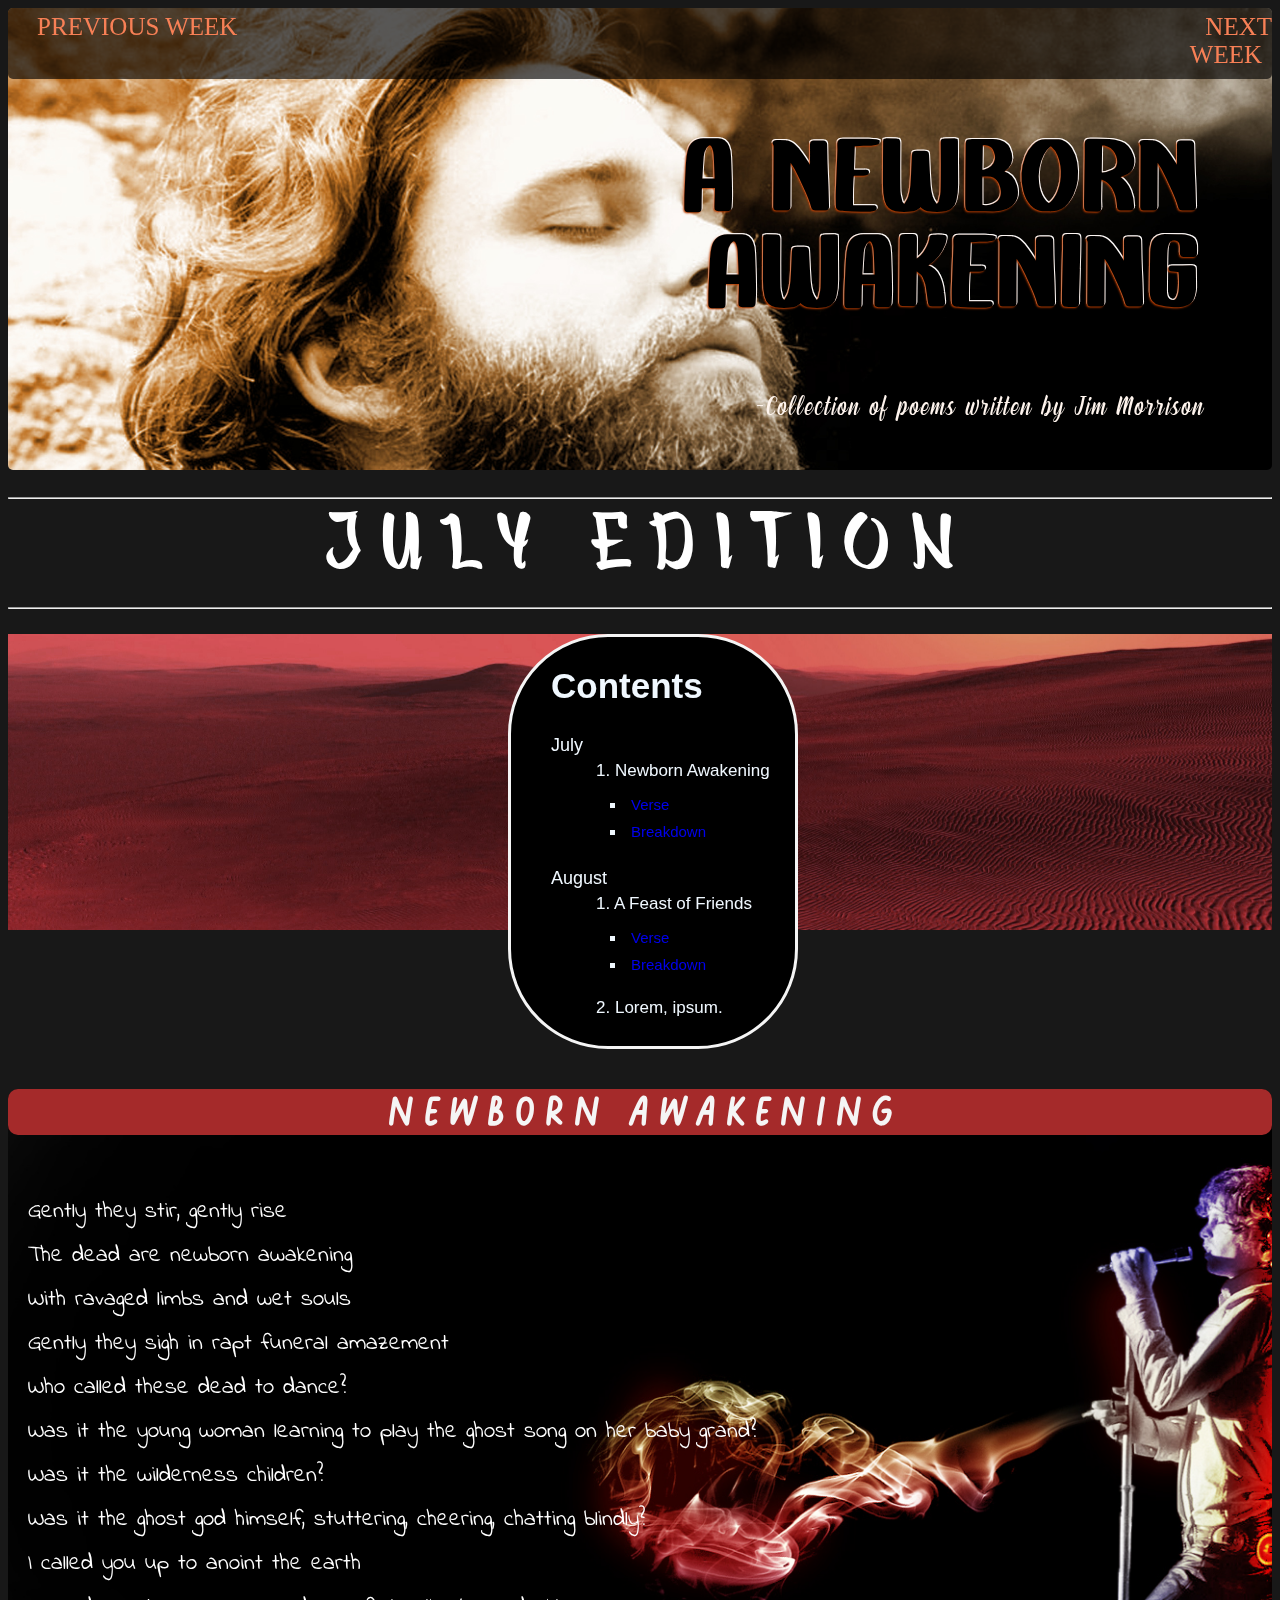
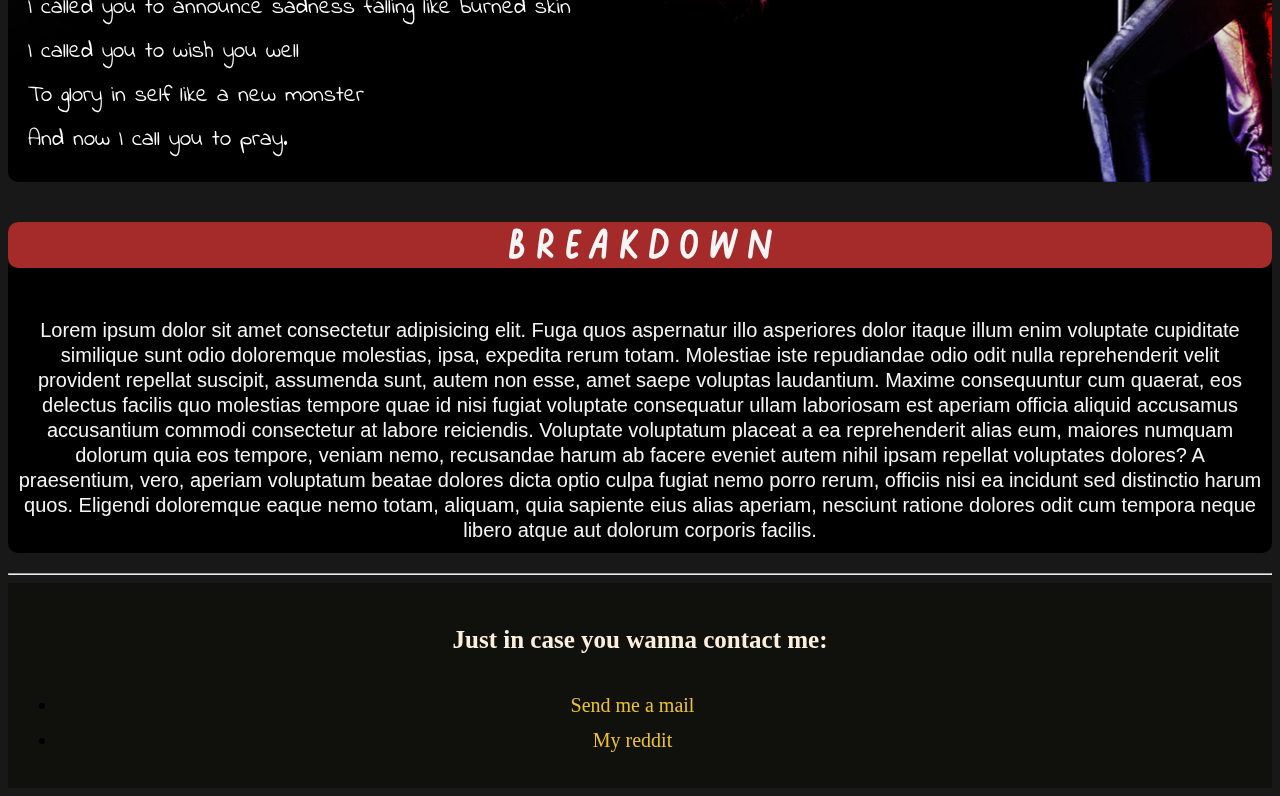
<file: index.html>
<!DOCTYPE html>
<html lang="en">
<link rel="stylesheet" href="CSS/common.css">

<head>
    <meta charset="UTF-8">
    <meta http-equiv="X-UA-Compatible" content="IE=edge">
    <meta name="viewport" content="width=device-width, initial-scale=1.0">
    <title>A Newborn Awakening-Collection and poems by Jim Morrison</title>

    <script src="https://ajax.googleapis.com/ajax/libs/jquery/1.11.0/jquery.min.js"></script>
    <script src="Javascript/parallax.js-1.5.0/parallax.min.js"></script>

    <link
        rel="stylesheet"
        href="https://cdnjs.cloudflare.com/ajax/libs/animate.css/4.1.1/animate.min.css"
    />

    <style>

        @font-face {
            font-family: Moonlight;
            src: url(fonts/Moonlily\ Demo\ Version.ttf);
        }
        @font-face {
            font-family: Nite;
            src: url(fonts/Day\ n\ Nite\ Free\ Trial.ttf);
        }
        @font-face {
            font-family: Auntie;
            src: url(fonts/Auntie.ttf);
        }
        @font-face {
            font-family:Indie;
            src: url(fonts/IndieFlower-Regular.ttf);
        }
        @font-face {
            font-family: Bankai;
            src: url(fonts/Bankai\ Demo\ Version.otf);
        }

        header{
            background: url(images/coverimg1.jpg);
            background-size: cover;
            background-attachment: fixed;
        }
        h1{
            margin-top: 55px;
            padding-right: 70px;
            font-family: Nite;
            font-size: 100px;
            text-shadow: -1px 1px 2px #ba3d00,
          1px -1px 0 #ffffff,
          -1px -1px 0 #ffffff;
            letter-spacing: 5px;
        }
        #descrip{
            color: seashell;
            font-family: Auntie;
            font-size: 27px;
            word-spacing: 2px;
            letter-spacing: 2px;
            padding-right: 70px;
            padding-bottom: 45px;
        }

        article{
            color: whitesmoke;
        }
        
        .poemdiv{
            background: url(images/poemimg.jpg);
            background-size: cover;
            background-repeat: no-repeat;
        }
    </style>
</head>


<body>
    
    <header id="header">
        
        <nav>
            <a id="prevweek" href="index.html" style="text-decoration: none;">PREVIOUS WEEK</a>
            <a id="nextweek" href="Aug.html" style="text-decoration: none;">NEXT WEEK</a>
        </nav>
        <h1 class="animate__animated animate__fadeIn"> <span>A NEWBORN</span> <br>AWAKENING</h1>
        <p id="descrip" class="animate__animated animate__fadeIn">-Collection of poems written by Jim Morrison</p>
    </header>
    
    <div class="julyEditiondiv">
        <hr><span class="julyEdition">J U L Y &nbsp; E D I T I O N</span><hr>
    </div>

    <div class="contentsectiondiv" data-parallax="scroll" data-image-src="images/desert-Recovered.jpg">
        <div id="contentsdiv">
            <ul class="masterlist" style="list-style-type: none;"> 
                <h2>Contents</h2>
                <li class="masterlistitems">
                    July
                
                    <ul class="sublist" style="list-style-type: none;">
                        <li class="sublistitems">
                            <span>1.</span>
                            <span>Newborn Awakening</span>
                        
                                <ul class="subsublist">
                                    <li class="subsublistitems"><a class="subsublink" href="#poem" style="text-decoration: none;">Verse</a></li>
                                    <li class="subsublistitems"><a class="subsublink" href="#breakdown" style="text-decoration: none;">Breakdown</a></li>
                                </ul>
                        </li>
                    </ul>
                </li>

                <li class="masterlistitems">
                    August

                    <ul class="sublist" style="list-style-type: none;">
                        <li class="sublistitems">
                            <span>1.</span>
                            <span>A Feast of Friends</span>
                        
                                <ul class="subsublist">
                                    <li class="subsublistitems"><a class="subsublink" href="#" style="text-decoration: none;">Verse</a></li>
                                    <li class="subsublistitems"><a class="subsublink" href="#" style="text-decoration: none;">Breakdown</a></li>
                                </ul>
                        </li>
                    
                        <li class="sublistitems"> 
                            <span>2.</span>
                            <span>Lorem, ipsum.</span>
                        </li>
                    </ul>
                </li>
            </ul>
        </div>
    </div>

    <div>
        <div></div>
        <div></div>
        <div></div>
    </div>

    <article>
        <div class="poemdiv">
            <h3 id="poemheading">NEWBORN AWAKENING</h3>
            <p id="poem">Gently they stir, gently rise <br>
            The dead are newborn awakening <br>
            With ravaged limbs and wet souls <br>
            Gently they sigh in rapt funeral amazement <br>
            Who called these dead to dance? <br>
            Was it the young woman learning to play the ghost song on her baby grand? <br>
            Was it the wilderness children? <br>
            Was it the ghost god himself, stuttering, cheering, chatting blindly? <br>
            I called you up to anoint the earth <br>
            I called you to announce sadness falling like burned skin <br>
            I called you to wish you well <br>
            To glory in self like a new monster <br>
            And now I call you to pray.</p>
        </div>

        <div class="breakdowndiv">
            <h3 id="breakdownheading">BREAKDOWN</h3>
            <p id="breakdown">Lorem ipsum dolor sit amet consectetur adipisicing elit. Fuga quos aspernatur illo asperiores dolor itaque illum enim voluptate cupiditate similique sunt odio doloremque molestias, ipsa, expedita rerum totam. Molestiae iste repudiandae odio odit nulla reprehenderit velit provident repellat suscipit, assumenda sunt, autem non esse, amet saepe voluptas laudantium. Maxime consequuntur cum quaerat, eos delectus facilis quo molestias tempore quae id nisi fugiat voluptate consequatur ullam laboriosam est aperiam officia aliquid accusamus accusantium commodi consectetur at labore reiciendis. Voluptate voluptatum placeat a ea reprehenderit alias eum, maiores numquam dolorum quia eos tempore, veniam nemo, recusandae harum ab facere eveniet autem nihil ipsam repellat voluptates dolores? A praesentium, vero, aperiam voluptatum beatae dolores dicta optio culpa fugiat nemo porro rerum, officiis nisi ea incidunt sed distinctio harum quos. Eligendi doloremque eaque nemo totam, aliquam, quia sapiente eius alias aperiam, nesciunt ratione dolores odit cum tempora neque libero atque aut dolorum corporis facilis.</p>
        </div>
    </article>
    <hr>

    <footer>
        <h4>Just in case you wanna contact me:</h4>
        <ul class="footerlist" style="text-decoration: none;">
            <li>
                <a id="footerlink" href="mailto:ssjmukherjee@gmail.com" style="text-decoration: none;">Send me a mail</a>
            </li>
            <li>
                <a id="footerlink" href="https://www.reddit.com/user/CasperinTreeHouse" target="_black" style="text-decoration: none;">My reddit</a>
            </li>
        </ul>
    </footer>

</body>

</html>
</file>
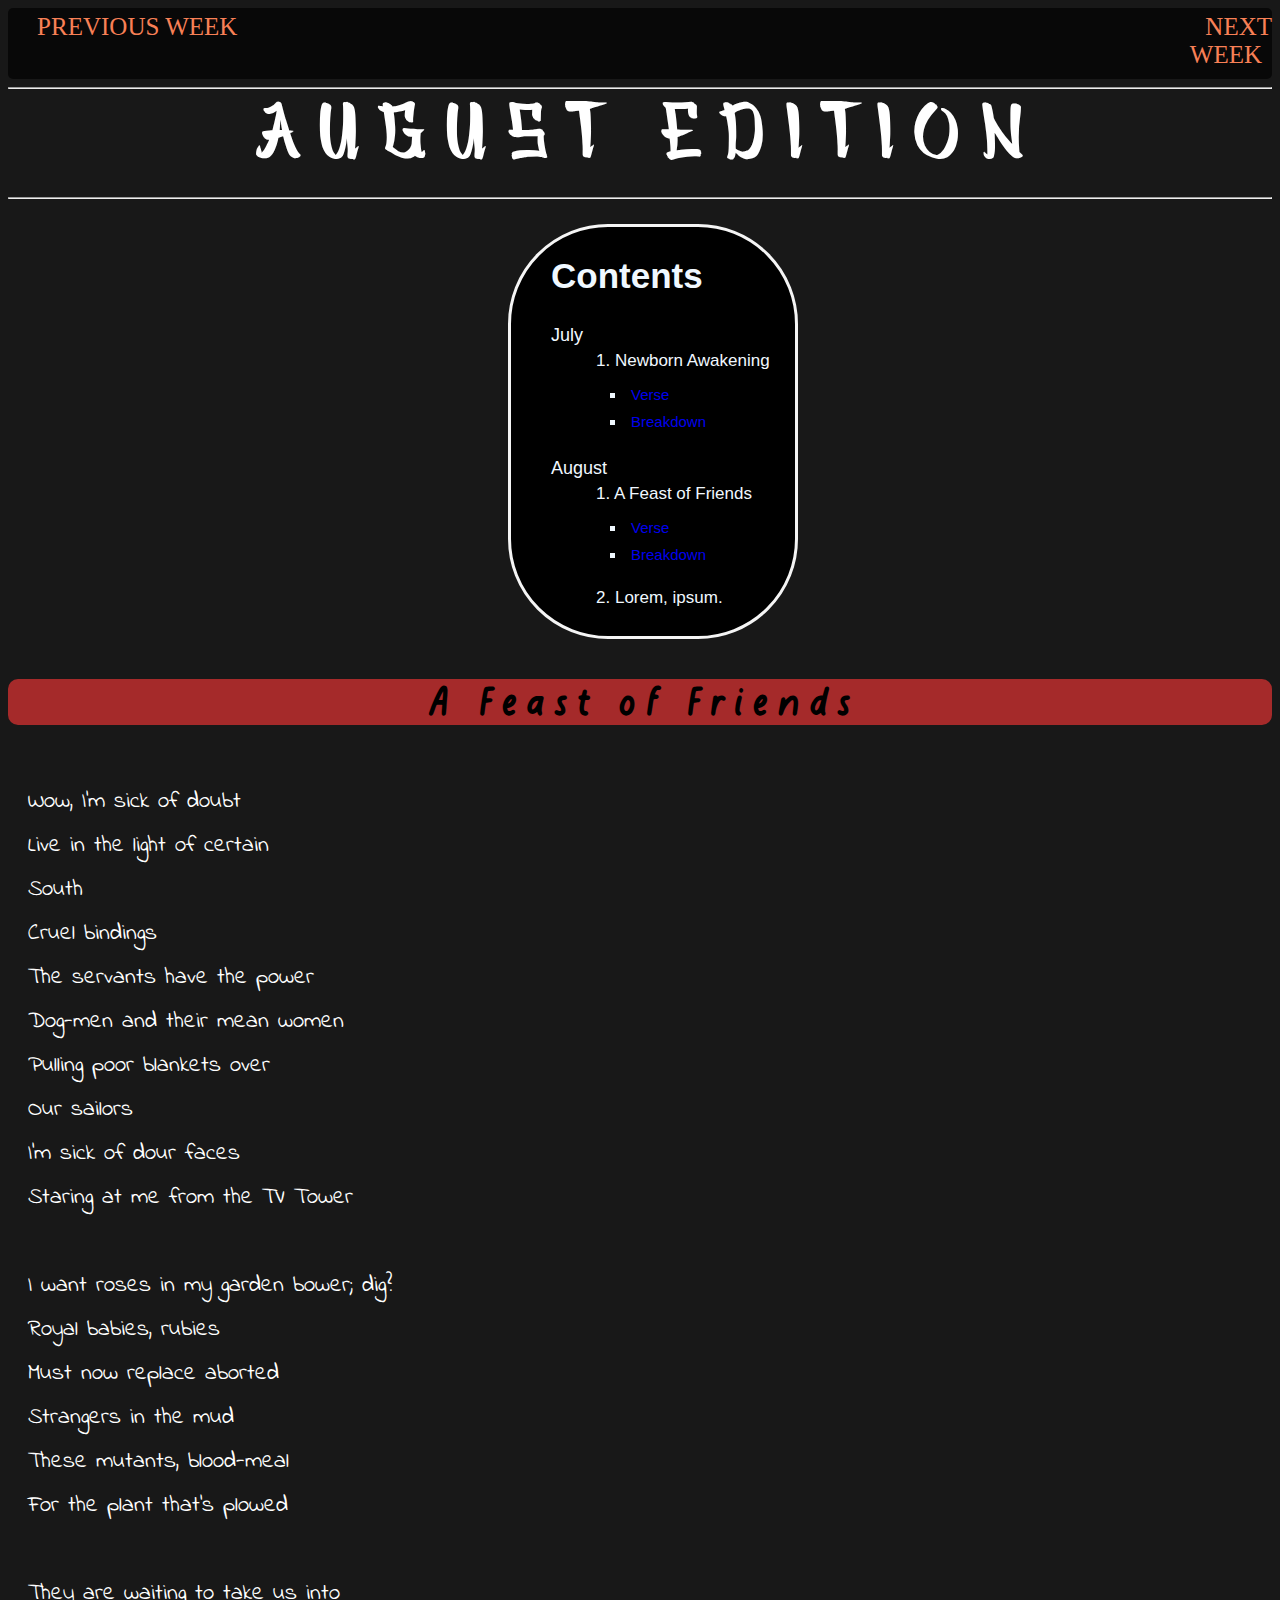
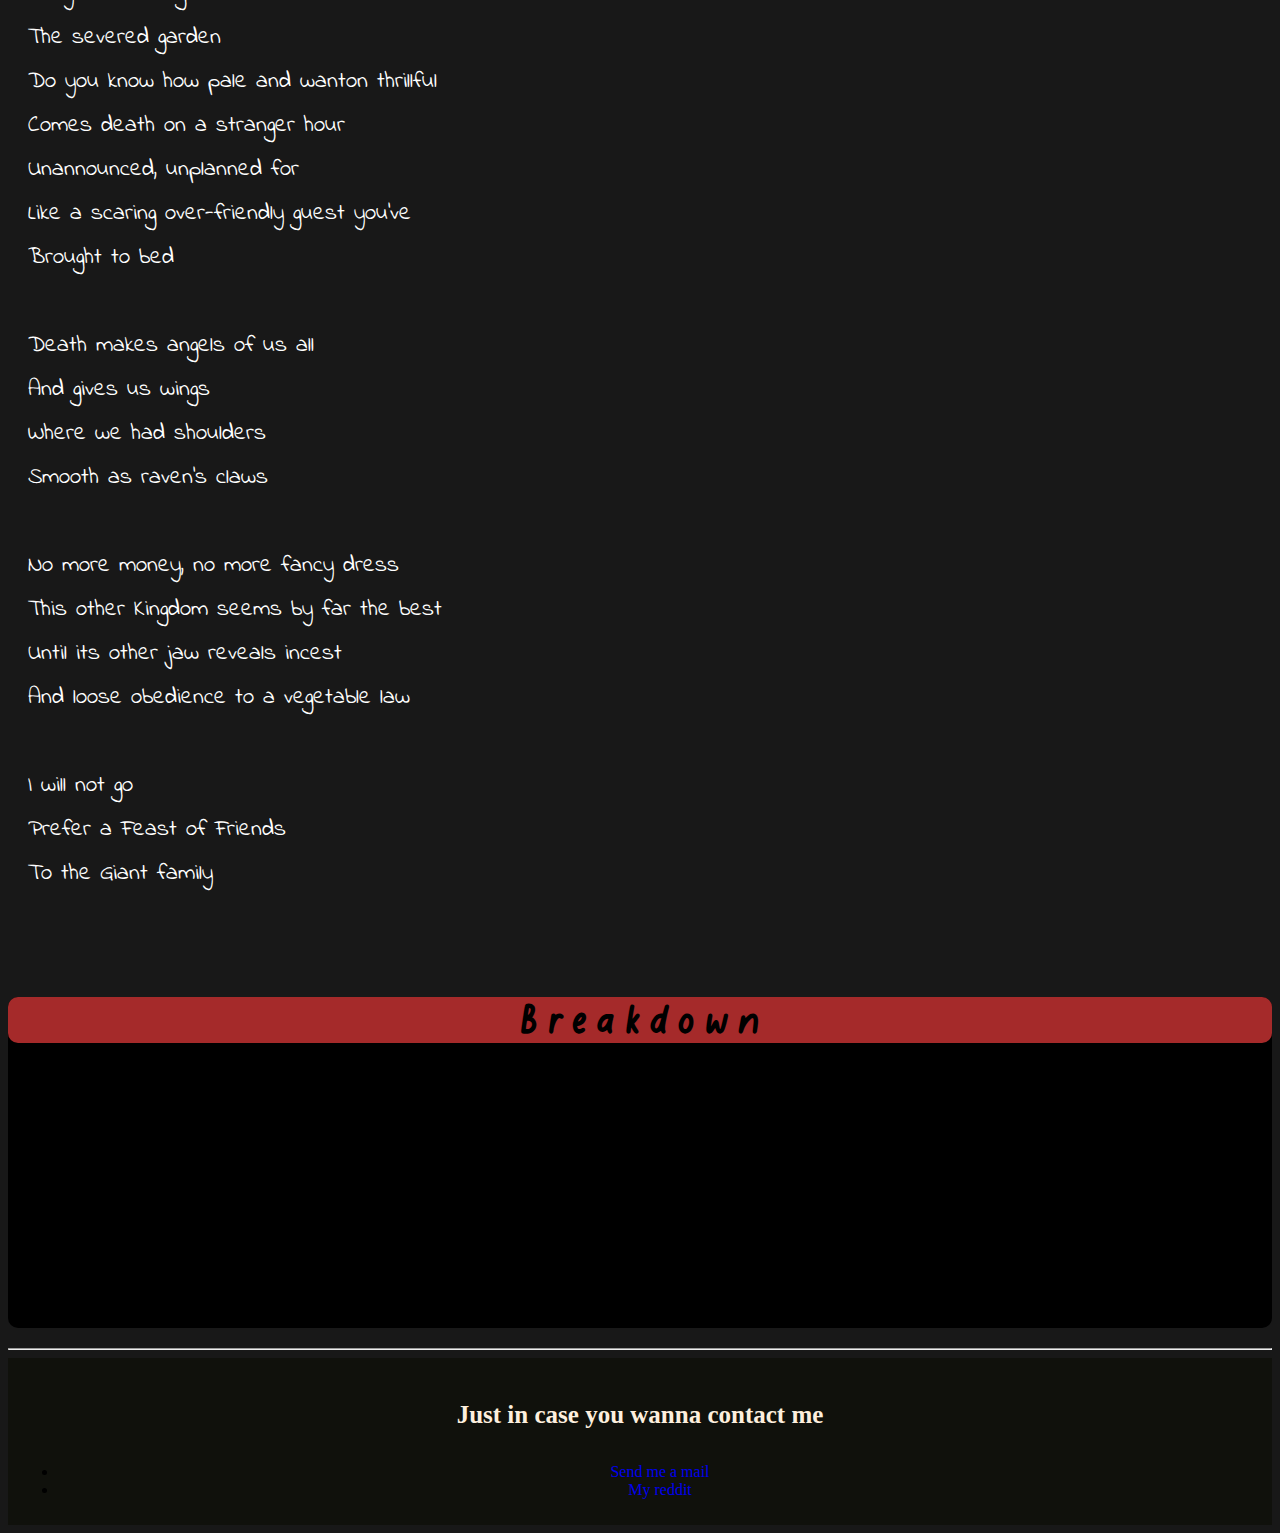
<file: Aug.html>
<!DOCTYPE html>
<html lang="en">
    <link rel="stylesheet" href="CSS/common.css">
<head>
    <meta charset="UTF-8">
    <meta http-equiv="X-UA-Compatible" content="IE=edge">
    <meta name="viewport" content="width=device-width, initial-scale=1.0">
    <title><title>A Newborn Awakening-Collection and poems by Jim Morrison</title></title>

    <style>
        @font-face {
            font-family: Moonlight;
            src: url(fonts/Moonlily\ Demo\ Version.ttf);
        }
        @font-face {
            font-family: Nite;
            src: url(fonts/Day\ n\ Nite\ Free\ Trial.ttf);
        }
        @font-face {
            font-family: Auntie;
            src: url(fonts/Auntie.ttf);
        }
        @font-face {
            font-family:Indie;
            src: url(fonts/IndieFlower-Regular.ttf);
        }
        @font-face {
            font-family: Bankai;
            src: url(fonts/Bankai\ Demo\ Version.otf);
        }
    </style>
</head>
<body>
    
    <header>
        <nav>
            <a id="prevweek" href="index.html" style="text-decoration: none;">PREVIOUS WEEK</a>
            <a id="nextweek" href="#" style="text-decoration: none;">NEXT WEEK</a>
        </nav>
    </header>

    <div class="julyEditiondiv">
        <hr><span class="julyEdition">A U G U S T &nbsp; E D I T I O N</span><hr>
    </div>

    <div class="contentsectiondiv" data-parallax="scroll" data-image-src="images/contentsimg.jpg">
        <div id="contentsdiv">
            <ul class="masterlist" style="list-style-type: none;"> 
                <h2>Contents</h2>
                <li class="masterlistitems">
                    July
                
                    <ul class="sublist" style="list-style-type: none;">
                        <li class="sublistitems">
                            <span>1.</span>
                            <span>Newborn Awakening</span>
                        
                                <ul class="subsublist">
                                    <li class="subsublistitems"><a href="#poem" style="text-decoration: none;">Verse</a></li>
                                    <li class="subsublistitems"><a href="#breakdown" style="text-decoration: none;">Breakdown</a></li>
                                </ul>
                        </li>
                    </ul>
                </li>

                <li class="masterlistitems">
                    August

                    <ul class="sublist" style="list-style-type: none;">
                        <li class="sublistitems">
                            <span>1.</span>
                            <span>A Feast of Friends</span>
                        
                                <ul class="subsublist">
                                    <li class="subsublistitems"><a href="#" style="text-decoration: none;">Verse</a></li>
                                    <li class="subsublistitems"><a href="#" style="text-decoration: none;">Breakdown</a></li>
                                </ul>
                        </li>
                    
                        <li class="sublistitems"> 
                            <span>2.</span>
                            <span>Lorem, ipsum.</span>
                        </li>
                    </ul>
                </li>
            </ul>
        </div>
    </div>


    <article>
        <div class="poemdiv">
            <h3 id="poemheading">A Feast of Friends</h3>
            <p id="poem">Wow, I'm sick of doubt<br>
                Live in the light of certain<br>
                South<br>
                Cruel bindings<br>
                The servants have the power<br>
                Dog-men and their mean women<br>
                Pulling poor blankets over<br>
                Our sailors<br>
                
                I'm sick of dour faces<br>
                Staring at me from the TV Tower<br>
                <br>
                I want roses in my garden bower; dig?<br>
                Royal babies, rubies<br>
                Must now replace aborted<br>
                Strangers in the mud<br>
                These mutants, blood-meal<br>
                For the plant that's plowed<br>
                <br>
                They are waiting to take us into<br>
                The severed garden<br>
                Do you know how pale and wanton thrillful<br>
                Comes death on a stranger hour<br>
                Unannounced, unplanned for<br>
                Like a scaring over-friendly guest you've<br>
                Brought to bed<br>
                <br>
                Death makes angels of us all<br>
                And gives us wings<br>
                Where we had shoulders<br>
                Smooth as raven's claws<br>
                <br>
                No more money, no more fancy dress<br>
                This other Kingdom seems by far the best<br>
                Until its other jaw reveals incest<br>
                And loose obedience to a vegetable law<br>
                <br>
                I will not go<br>
                Prefer a Feast of Friends<br>
                To the Giant family</p><br>
        </div>

        <div class="breakdowndiv">
            <h3 id="breakdownheading">Breakdown</h3>
            <p id="breakdown">Lorem ipsum dolor sit amet consectetur adipisicing elit. Fuga quos aspernatur illo asperiores dolor itaque illum enim voluptate cupiditate similique sunt odio doloremque molestias, ipsa, expedita rerum totam. Molestiae iste repudiandae odio odit nulla reprehenderit velit provident repellat suscipit, assumenda sunt, autem non esse, amet saepe voluptas laudantium. Maxime consequuntur cum quaerat, eos delectus facilis quo molestias tempore quae id nisi fugiat voluptate consequatur ullam laboriosam est aperiam officia aliquid accusamus accusantium commodi consectetur at labore reiciendis. Voluptate voluptatum placeat a ea reprehenderit alias eum, maiores numquam dolorum quia eos tempore, veniam nemo, recusandae harum ab facere eveniet autem nihil ipsam repellat voluptates dolores? A praesentium, vero, aperiam voluptatum beatae dolores dicta optio culpa fugiat nemo porro rerum, officiis nisi ea incidunt sed distinctio harum quos. Eligendi doloremque eaque nemo totam, aliquam, quia sapiente eius alias aperiam, nesciunt ratione dolores odit cum tempora neque libero atque aut dolorum corporis facilis.</p>
        </div>
    </article>
    <hr>


    <footer>
        <h4>Just in case you wanna contact me</h4>
        <ul>
            <li>
                <a href="mailto:ssjmukherjee@gmail.com" style="text-decoration: none;">Send me a mail</a>
            </li>
            <li>
                <a href="https://www.reddit.com/user/CasperinTreeHouse" target="_black" style="text-decoration: none;">My reddit</a>
            </li>
        </ul>
    </footer>


</body>
</html>
</file>
<file: CSS/common.css>
html {
  background-color: #181818;
}

header {
  text-align: right;
  background-repeat: no-repeat;
  border-radius: 5px;
}

nav {
  background: rgba(0, 0, 0, 0.65);
  padding-top: 5px;
  padding-bottom: 10px;
  border-radius: 5px;
}

#prevweek {
  font-size: 25px;
  margin-right: 964px;
  padding-left: 10px;
  color: #f88056;
}
#prevweek:hover {
  color: antiquewhite;
}

#nextweek {
  font-size: 25px;
  padding-right: 10px;
  color: #f88056;
}
#nextweek:hover {
  color: antiquewhite;
}

#contentsdiv {
  margin-left: 500px;
  display: table;
  border: solid;
  padding-right: 20px;
  padding-bottom: 10px;
  border-color: whitesmoke;
  background-color: black;
  border-radius: 100px;
}

.masterlist {
  margin: 5px auto;
  font-family: Verdana, Geneva, Tahoma, sans-serif;
}
.masterlistitems {
  padding-bottom: 8px;
  color: aliceblue;
  font-size: 18px;
}

.sublistitems {
  padding: 5px;
  font-size: 17px;
}

.subsublist {
  padding: 10px;
  padding-left: 30px;
}

.subsublistitems {
  padding: 5px;
  font-size: 15px;
}

.subsublink:visited {
  color: #e3ccc1;
}
.subsublink:hover {
  color: #edae8f;
}

article {
  font-family: Moonlight;
  text-align: center;
}
h2 {
  color: aliceblue;
  font-weight: bold;
  font-size: 35px;
}

.poemdiv {
  border-radius: 10px;
}
#poemheading {
  font-size: 40px;
  background-color: brown;
  border-radius: 10px;
  padding-left: 10px;
  letter-spacing: 10px;
}
#breakdownheading {
  font-size: 40px;
  background-color: brown;
  border-radius: 10px;
  padding-left: 10px;
  text-align: center;
  letter-spacing: 10px;
}

#poem {
  font-size: 23px;
  line-height: 44px;
  padding-top: 15px;
  padding-bottom: 20px;
  padding-left: 20px;
  font-family: Indie;
  color: white;
  text-align: left;
}

.breakdowndiv {
  background-color: black;
  border-radius: 10px;
}
#breakdown {
  font-size: 20px;
  line-height: 25px;
  padding: 10px;
  font-family: Arial, Helvetica, sans-serif;
}

footer {
  background-color: rgba(8, 10, 0, 0.5);
  padding: 10px;
  text-align: center;
}
.footerlist {
  padding-right: 55px;
  line-height: 35px;
  font-size: 20px;
}
#footerlink:link {
  color: #ecc231;
}
#footerlink:visited {
  color: #ecc231;
}
#footerlink:hover {
  color: #f4eaa6;
}

h4 {
  color: #fdefde;
  font-size: 25px;
}
.julyEditiondiv {
  text-align: center;
  margin-bottom: 25px;
}
.julyEdition {
  font-size: 80px;
  color: white;
  font-family: Bankai;
}
</file>
